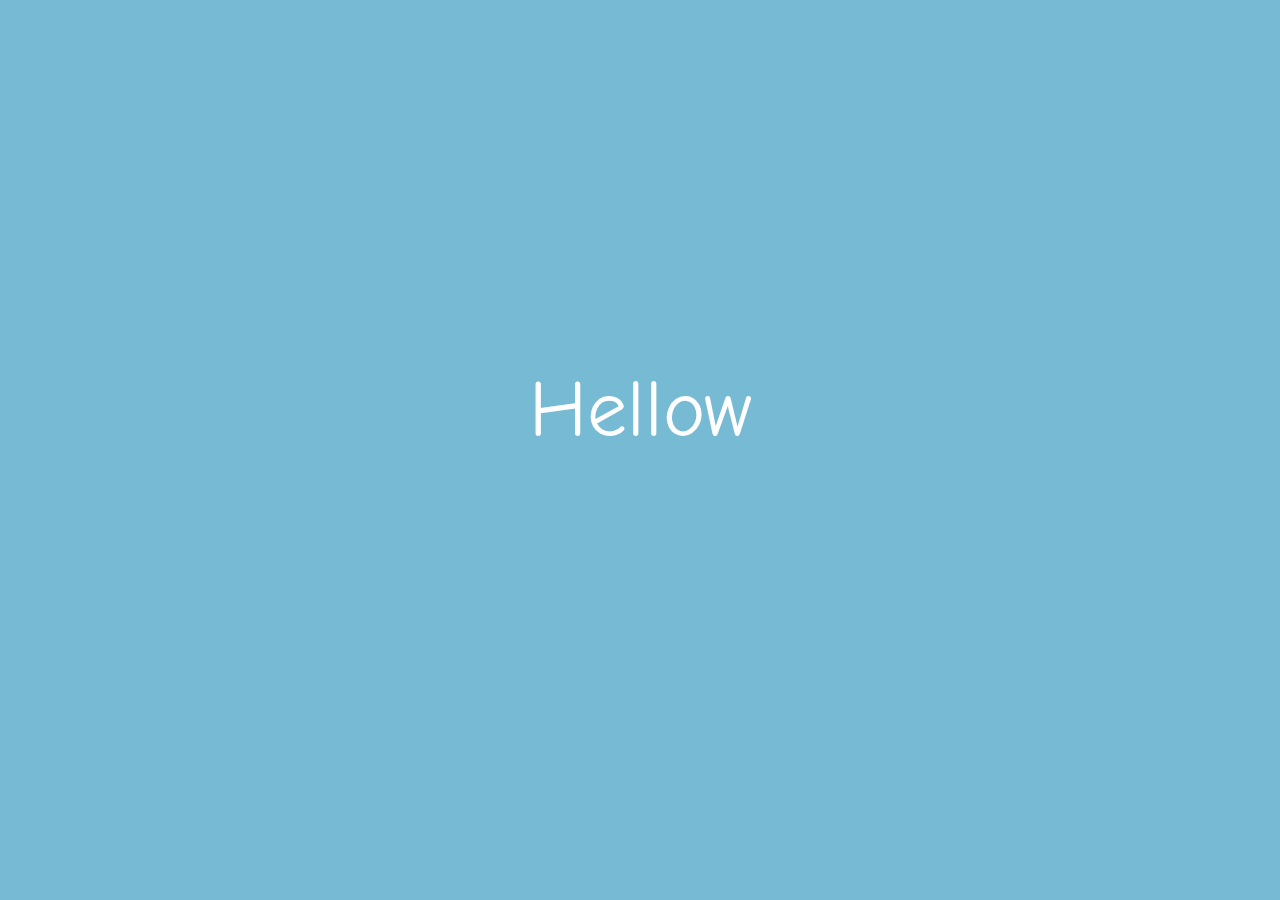
<file: index.html>
<!DOCTYPE html>
<html lang="en">
<head>
    <meta charset="UTF-8">
    <meta name="viewport" content="width=device-width, initial-scale=1.0">
    <title>N tables of Turcha</title>
    <link href="https://fonts.googleapis.com/css?family=Comic+Neue&display=swap" rel="stylesheet"> 
    <link rel="stylesheet" href="assets/bs/css/bootstrap.css">
    <link rel="stylesheet" href="assets/css/main.css">
</head>
<body>
    <div class="page">
        <b><h1 class="text-center" id="main">Hellow</h1></b>
    </div>
    <script src="assets/bs/js/jquery.js"></script>
    <script src="assets/js/main.js"></script>
</body>
</html>
</file>
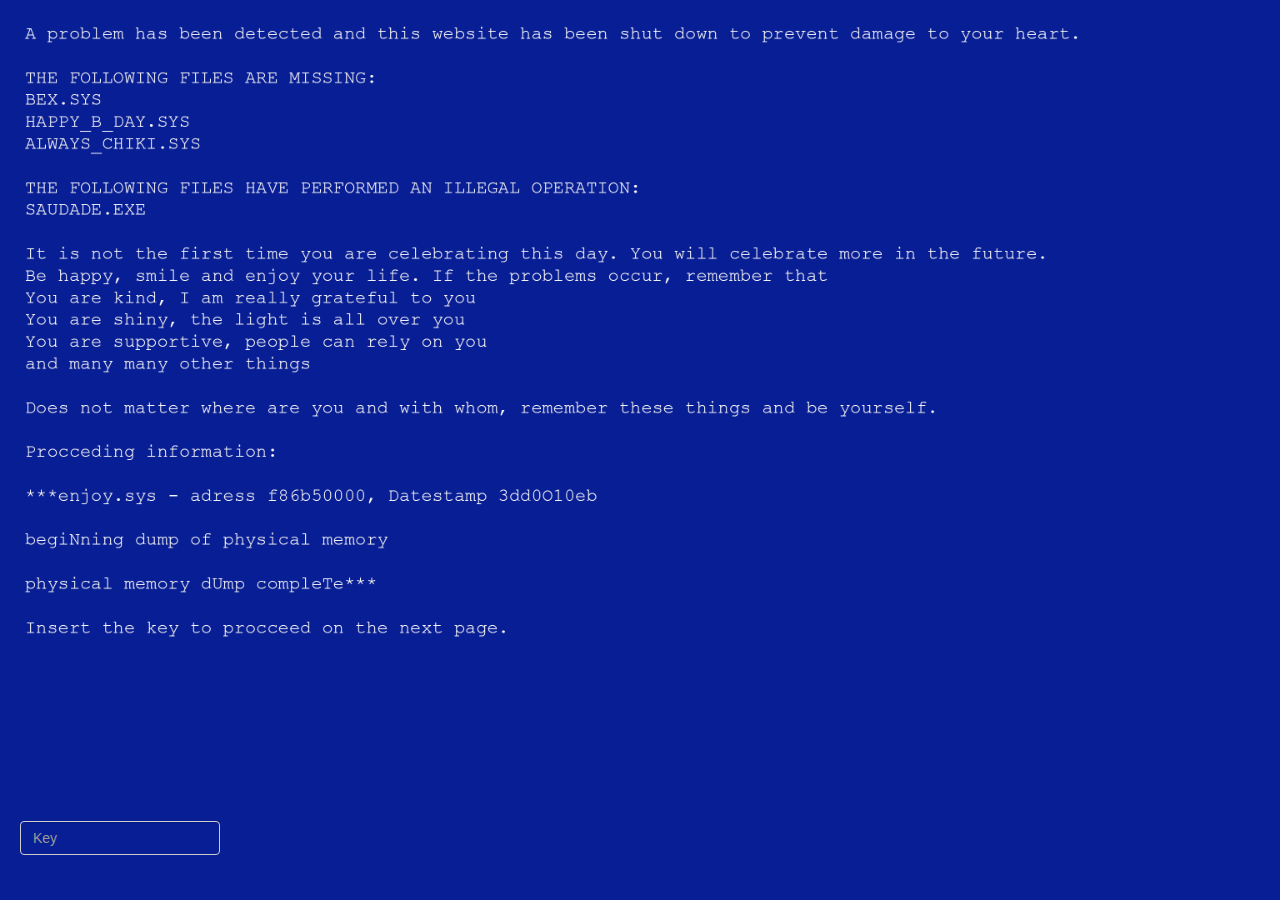
<file: amalika.html>
<!DOCTYPE html>
<html lang="en">
<head>
    <meta charset="UTF-8">
    <meta name="viewport" content="width=device-width, initial-scale=1.0">
    
    <title>Table 7</title>
    <link href="https://fonts.googleapis.com/css?family=Comic+Neue&display=swap" rel="stylesheet"> 
    <link rel="stylesheet" href="assets/bs/css/bootstrap.css">
    <link rel="stylesheet" href="assets/css/amalika.css">
</head>
<body>
    <div class="background">
        <div class="key">
            <input id="inp" type="text" class="form-control" placeholder="Key"   >
        </div>
    </div>

    <script src="assets/bs/js/jquery.js"></script>
    <script src="assets/bs/js/bootstrap.js"></script>
    <script src="assets/js/amalika.js"></script>
</body>
</html>
</file>
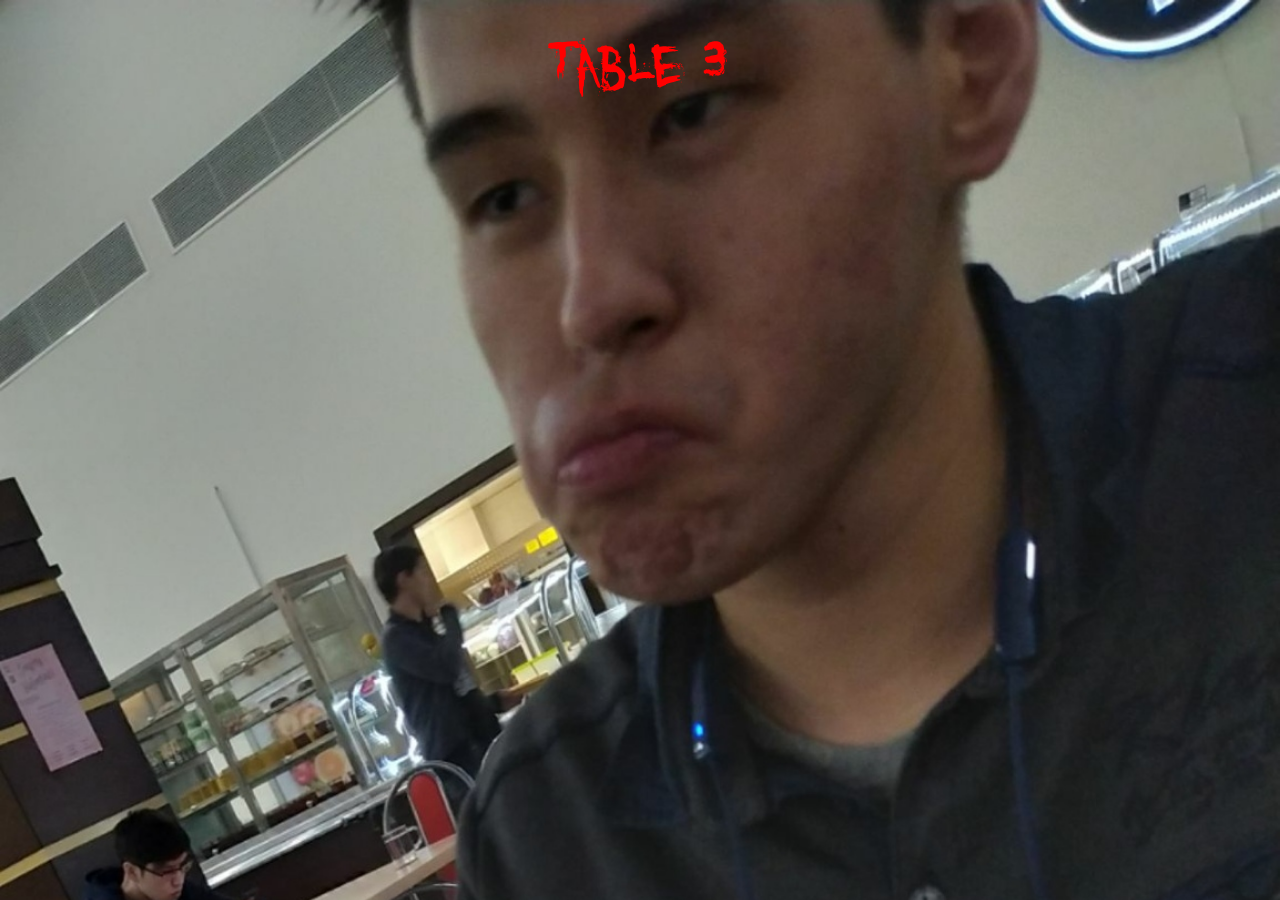
<file: arlan.html>
<!DOCTYPE html>
<html lang="en">
<head>
    <meta charset="UTF-8">
    <meta name="viewport" content="width=device-width, initial-scale=1.0">
    <title>Table 3</title>
    <link href="https://fonts.googleapis.com/css?family=Comic+Neue&display=swap" rel="stylesheet"> 
    <link rel="stylesheet" href="assets/bs/css/bootstrap.css">
    <link rel="stylesheet" href="assets/css/arlan.css">
</head>
<body>
    <div class="background">
        <div class="container">
            <div class="heading">
                <h1 class="text-center">Table 3</h1>
            </div>
            <div class="page">
                <p class="text-center">С совершеннолетием, старичок!!!!!</p>
                <img src="assets/img/arlan.jpg" class="rebus1"alt="">
                <div class="input-group mb-3">
                    <input id="inp" type="text" class="form-control" placeholder="Answer"   >
                    <div class="input-group-append">
                      <button id="btn" class="btn btn-outline-secondary" type="button" id="button-addon2">Submit</button>
                    </div>
                  </div>
            </div>
        </div>
    </div>

    <script src="assets/bs/js/jquery.js"></script>
    <script src="assets/bs/js/bootstrap.js"></script>
    <script src="assets/js/arlan.js"></script>
</body>
</html>
</file>
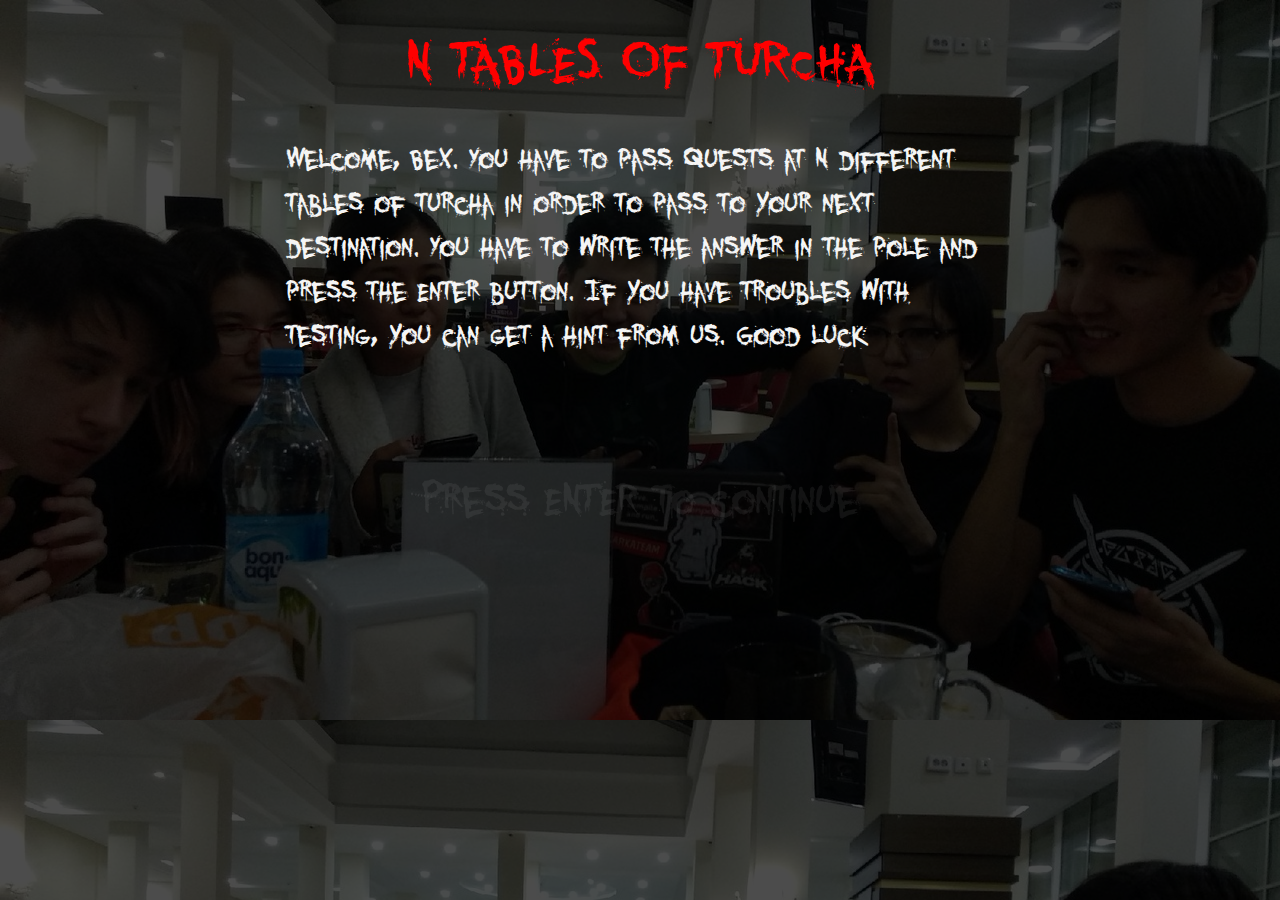
<file: hub.html>
<!DOCTYPE html>
<html lang="en">
<head>
    <meta charset="UTF-8">
    <meta name="viewport" content="width=device-width, initial-scale=1.0">
    <title>N tables of Turcha</title>
    <link rel="stylesheet" href="assets/bs/css/bootstrap.css">
    <link rel="stylesheet" href="assets/css/hub.css">
</head>
<body>
    <div class="container">
        <div class="heading">
            <h1 class="text-center">N TABLES OF TURCHA</h1>
        </div>
        <div class="body">
            <div class="col-sm-12">
                <!-- <a href="table1.html">link</a> -->
                <h2>Welcome, Bex. You have to pass quests at N different tables of turcha in order to pass to your next destination. You have to write the answer in the pole and press the Enter button. If you have troubles with testing, you can get a hint from us. Good luck</h2>
            </div>
        </div>
        <div class="footer">
            <h1 class="text-center">Press ENTER to continue</h1>
        </div>
    </div>
    <div class="layout"></div>
    <script src="assets/bs/js/jquery.js"></script>
    <script src="assets/js/hub.js"></script>
</body>
</html>
</file>
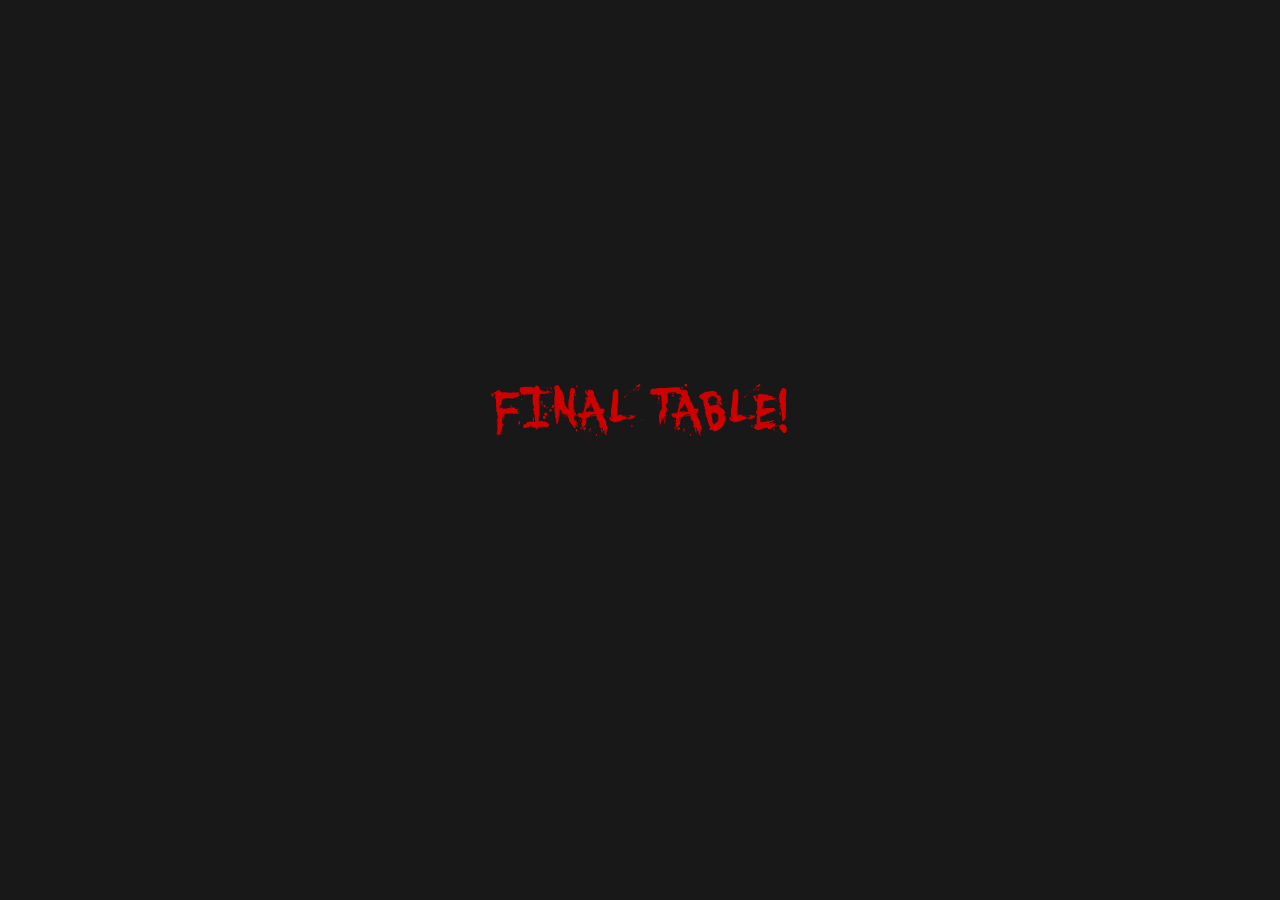
<file: segiz.html>
<!DOCTYPE html>
<html lang="en">
<head>
    <meta charset="UTF-8">
    <meta name="viewport" content="width=device-width, initial-scale=1.0">
    <title>Table 8</title>
    <link href="https://fonts.googleapis.com/css?family=Comic+Neue&display=swap" rel="stylesheet"> 
    <link rel="stylesheet" href="assets/bs/css/bootstrap.css">
    <link rel="stylesheet" href="assets/css/sega.css">
</head>
<body>
    <div class="page">
        <b><h1 class="text-center" id="main">FINAL TABLE!</h1></b>
        <div class="input-group mb-3">
            <input id="inp" type="text" class="form-control text-center" placeholder="answer:"   >
        </div>
    </div>
    <script src="assets/bs/js/jquery.js"></script>
    <script src="assets/js/sega.js"></script>
</body>
</html>
</file>
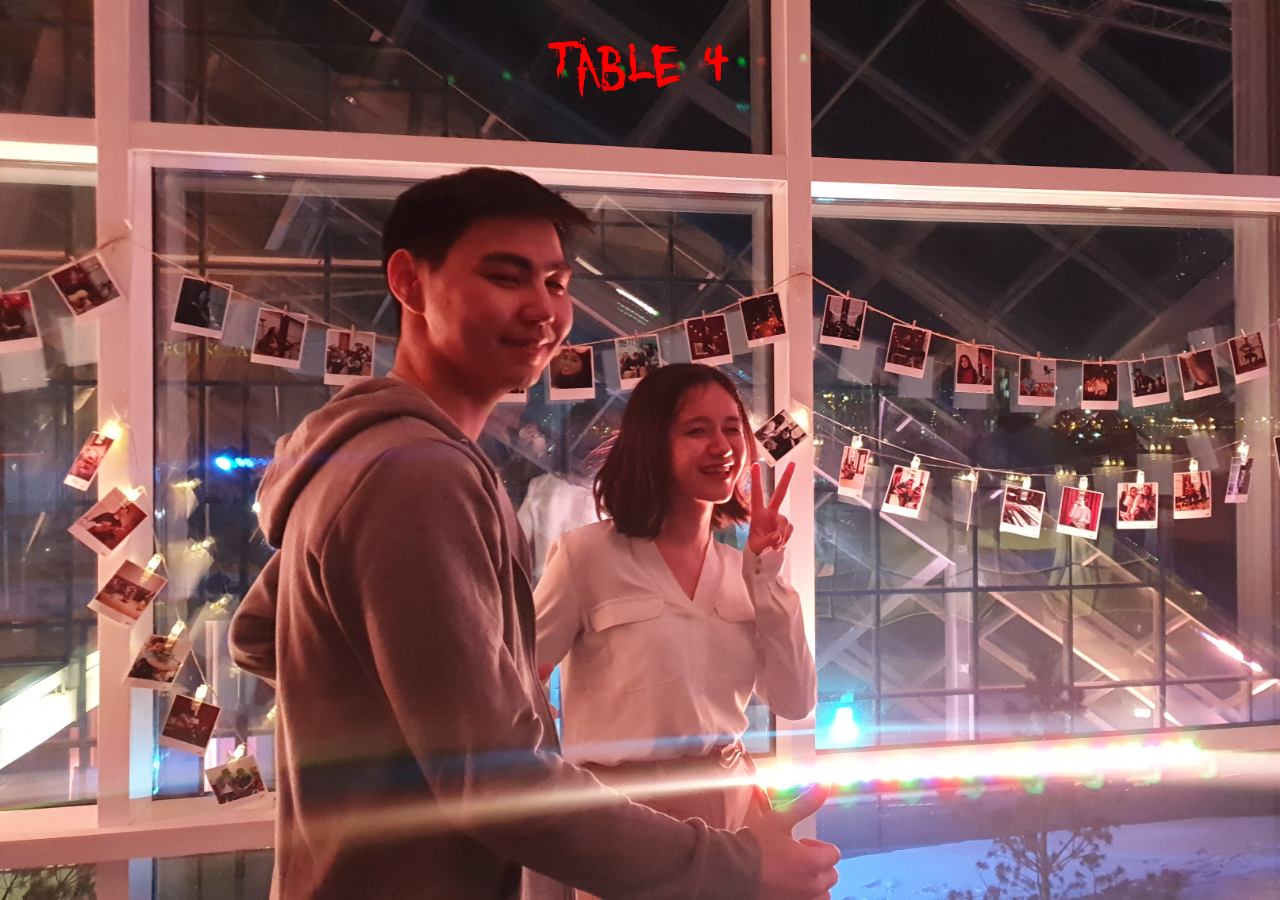
<file: vmalika.html>
<!DOCTYPE html>
<html lang="en">
<head>
    <meta charset="UTF-8">
    <meta name="viewport" content="width=device-width, initial-scale=1.0">
    <title>Table 4</title>
    <link href="https://fonts.googleapis.com/css?family=Comic+Neue&display=swap" rel="stylesheet"> 
    <link rel="stylesheet" href="assets/bs/css/bootstrap.css">
    <link rel="stylesheet" href="assets/css/vmalika.css">
</head>
<body>
    <div class="background">
        <div class="container">
            <div class="heading">
                <h1 class="text-center">Table 4</h1>
            </div>
            <div class="page">
                <p class="text-center">Find your own way to be happy</p>
                <div class="col-xs-6">
                    <img src="assets/img/vmalkareb.png" class="rebus1"alt="">
                </div>
                <div class="col-xs-6">
                    <ol class="list-group">
                        <li class="list-group-item">2: The most important science (and, quite frankly, the most interesting)</li>
                        <li class="list-group-item">3: Coziest time spent together while watching</li>
                        <li class="list-group-item">4: Your twin from the world of Dinosaurs</li>
                        <li class="list-group-item">5: His palms are sweaty, knees weak, arms are heavy. There's vomit on his sweater already, mom's spaghetti</li>
                        <li class="list-group-item">6: The most beautiful place you ever felt sleepy with me</li>
                        <li class="list-group-item">7: Your favourite elective</li>
                      </ol>
                </div>
                <div class="input-group mb-3">
                    <input id="inp" type="text" class="form-control" placeholder="1:"   >
                </div>
            </div>
        </div>
    </div>

    <script src="assets/bs/js/jquery.js"></script>
    <script src="assets/bs/js/bootstrap.js"></script>
    <script src="assets/js/vmalika.js"></script>
</body>
</html>
</file>
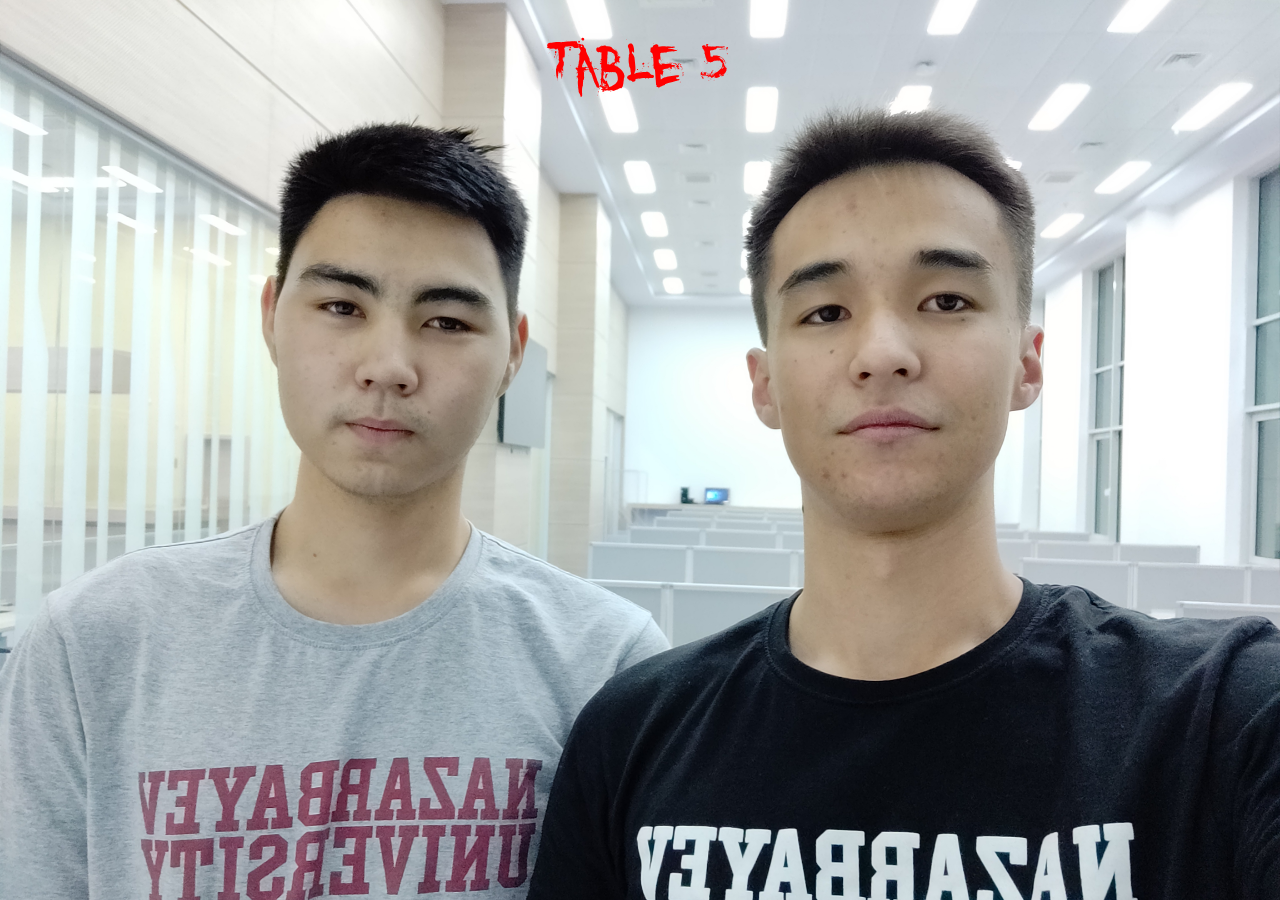
<file: zhenya.html>
<!DOCTYPE html>
<html lang="en">
<head>
    <meta charset="UTF-8">
    <meta name="viewport" content="width=device-width, initial-scale=1.0">
    <title>Table 5</title>
    <link href="https://fonts.googleapis.com/css?family=Comic+Neue&display=swap" rel="stylesheet"> 
    <link rel="stylesheet" href="assets/bs/css/bootstrap.css">
    <link rel="stylesheet" href="assets/css/zhenya.css">
</head>
<body>
    <div class="background">
        <div class="container">
            <div class="heading">
                <h1 class="text-center">Table 5</h1>
            </div>
            <div class="page">
                <p class="text-center">ЁПАННЫЙ ПЁКС! Ты мой красеха, с днём рождения тебя назуй. Тебе, лаху, повезло родиться в один месяц с величайшим красухой - мной. Мы с тобой ещё встретимся, но назуй первое что скажу - тебе уже 18 лет, ты совершеннолетен, а значит несёшь ответственность и можешь сесть в тюрьму. Жизнь низуя не лёгкая штука, и трудности будут появляться на каждом шагу. Однако мы не должны быть слабыми перед ними. Так будь же силен перед этой задачей ! Найди площадь под данной функцией. С днём рождения!</p>
                <img class="img-responsible" src="assets/img/zhenyareb.png" alt="">
                <div class="input-group mb-3">
                    <input id="inp" type="text" class="form-control" placeholder="answer:"   >
                </div>
            </div>
        </div>
    </div>

    <script src="assets/bs/js/jquery.js"></script>
    <script src="assets/bs/js/bootstrap.js"></script>
    <script src="assets/js/zhenya.js"></script>
</body>
</html>
</file>
<file: assets/css/main.css>
body{
    background-color: rgb(119, 186, 212);
    color: white;
    font-family: 'Comic Neue', cursive;
 }
 h1
 {
     font-size: 80px;
     line-height: 80px;
     margin-top: 50vh;
     transform: translateY(-80px);
 }
</file>
<file: assets/css/amalika.css>
.background
{
    width: 100vw;
    height: 100vh;
    background-image: url("../img/crash.png");
    background-size: cover;
}
.key
{
   position: absolute;
   bottom: 5vh;
   left: 20px;
}
.key input
{
    background-color: transparent;
    color: white;
    width: 200px;
}
</file>
<file: assets/css/arlan.css>
@font-face
{
    font-family: "bloody";
    src: url("../css/blood.otf");
}
.background
{
    width: 100vw;
    height: 100vh;
    background-image: url("../img/bg4.jpg");
    background-size: cover;
}


.heading h1
{
    font-family: "bloody";
    color: red;
    font-size: 80px;
}
.container
{
    width: 50vw;
}
.page
{
    display: none;
    background-color: #F2EBDB;
    border-radius: 20px;
    box-shadow: 0 0 14px black;
}
.page p
{
    color: black;
    font-size: 20px;
    padding: 10px;  
    font-family: 'Comic Neue', cursive;
}
.rebus1
{
    width: 60%;
    margin-left: 20%;
}
.input-group
{
    margin-top: 50px;
    width: 100%;
    font-family: 'Comic Neue', cursive;
    padding-bottom: 20px;
}
#inp
{
    margin-left: 20%;
    width: 50%;
}
#btn
{
    width: 10%;
    background-color: rgb(32, 28, 28);
}
</file>
<file: assets/css/hub.css>
@font-face
{
    font-family: "bloody";
    src: url("../css/blood.otf");
}
.layout
{
    width: 100vw;
    height: 100vh;
    /* background-color: rgba(0, 0, 0, 0.342); */
    background-color: black;
    opacity: 0.7;
    position: absolute;
    top: 0;
    right: 0;
    z-index: -1;
}

body
{
    background-image: url("../img/bg1.jpg");
    background-size: cover;
    font-family: "bloody";
    color: whitesmoke;
}
body h2
{
    font-size: 40px;
}
.container
{
    z-index: 100;
    width: 60vw;
}
.heading h1
{
    color: red;
    font-size: 80px;
}
.footer h1
{
    font-size: 60px;
    margin-top: 40vh;
}
</file>
<file: assets/css/sega.css>
@font-face
{
    font-family: "bloody";
    src: url("../css/blood.otf");
}
body{
    background-color: rgb(24, 24, 24);
    color: rgb(206, 0, 0);
    font-family: "bloody";   
    transition: 1s;
 }
 h1
 {
     font-size: 80px;
     line-height: 80px;
     margin-top: 50vh;
     transform: translateY(-80px);
 }
 #inp
 {
     background-color: transparent;
     font-family:'Comic Neue', cursive;
     height: 70px;
     line-height: 70px;
     font-size: 35px;
     color: white;
     width: 50vw;
     margin-left: 25vw;
     display: none;
 }
</file>
<file: assets/css/vmalika.css>
@font-face
{
    font-family: "bloody";
    src: url("../css/blood.otf");
}
.background
{
    width: 100vw;
    height: 100vh;
    background-image: url("../img/vmalkaback.jpg");
    background-size: cover;
}


.heading h1
{
    font-family: "bloody";
    color: red;
    font-size: 80px;
}
.container
{
    width: 50vw;
}
.page
{
    display: none;
    background-color: #F2EBDB;
    border-radius: 20px;
    box-shadow: 0 0 14px black;
}
.page p
{
    color: black;
    font-size: 20px;
    padding: 10px;  
    font-family: 'Comic Neue', cursive;
}
.rebus1
{
    width: 100%;
}
.input-group
{
    margin-top: 50px;
    width: 100%;
    font-family: 'Comic Neue', cursive;
    padding-bottom: 20px;
}
#inp
{
    margin-top: 50px;
    margin-left: 20%;
    width: 60%;
}
</file>
<file: assets/css/zhenya.css>
@font-face
{
    font-family: "bloody";
    src: url("../css/blood.otf");
}
.background
{
    width: 100vw;
    height: 100vh;
    background-image: url("../img/zhenya.jpg");
    background-size: cover;
}


.heading h1
{
    font-family: "bloody";
    color: red;
    font-size: 80px;
}
.container
{
    width: 50vw;
}
.page
{
    display: none;
    background-color: #F2EBDB;
    border-radius: 20px;
    box-shadow: 0 0 14px black;
}
.page p
{
    color: black;
    font-size: 20px;
    padding: 10px;  
    font-family: 'Comic Neue', cursive;
}
.rebus1
{
    width: 100%;
}
.input-group
{
    margin-top: 50px;
    width: 100%;
    font-family: 'Comic Neue', cursive;
    padding-bottom: 20px;
}
#inp
{
    margin-top: 50px;
    margin-left: 20%;
    width: 60%;
}
img
{
    width: 60%;
    margin-left: 20%;
}
</file>
